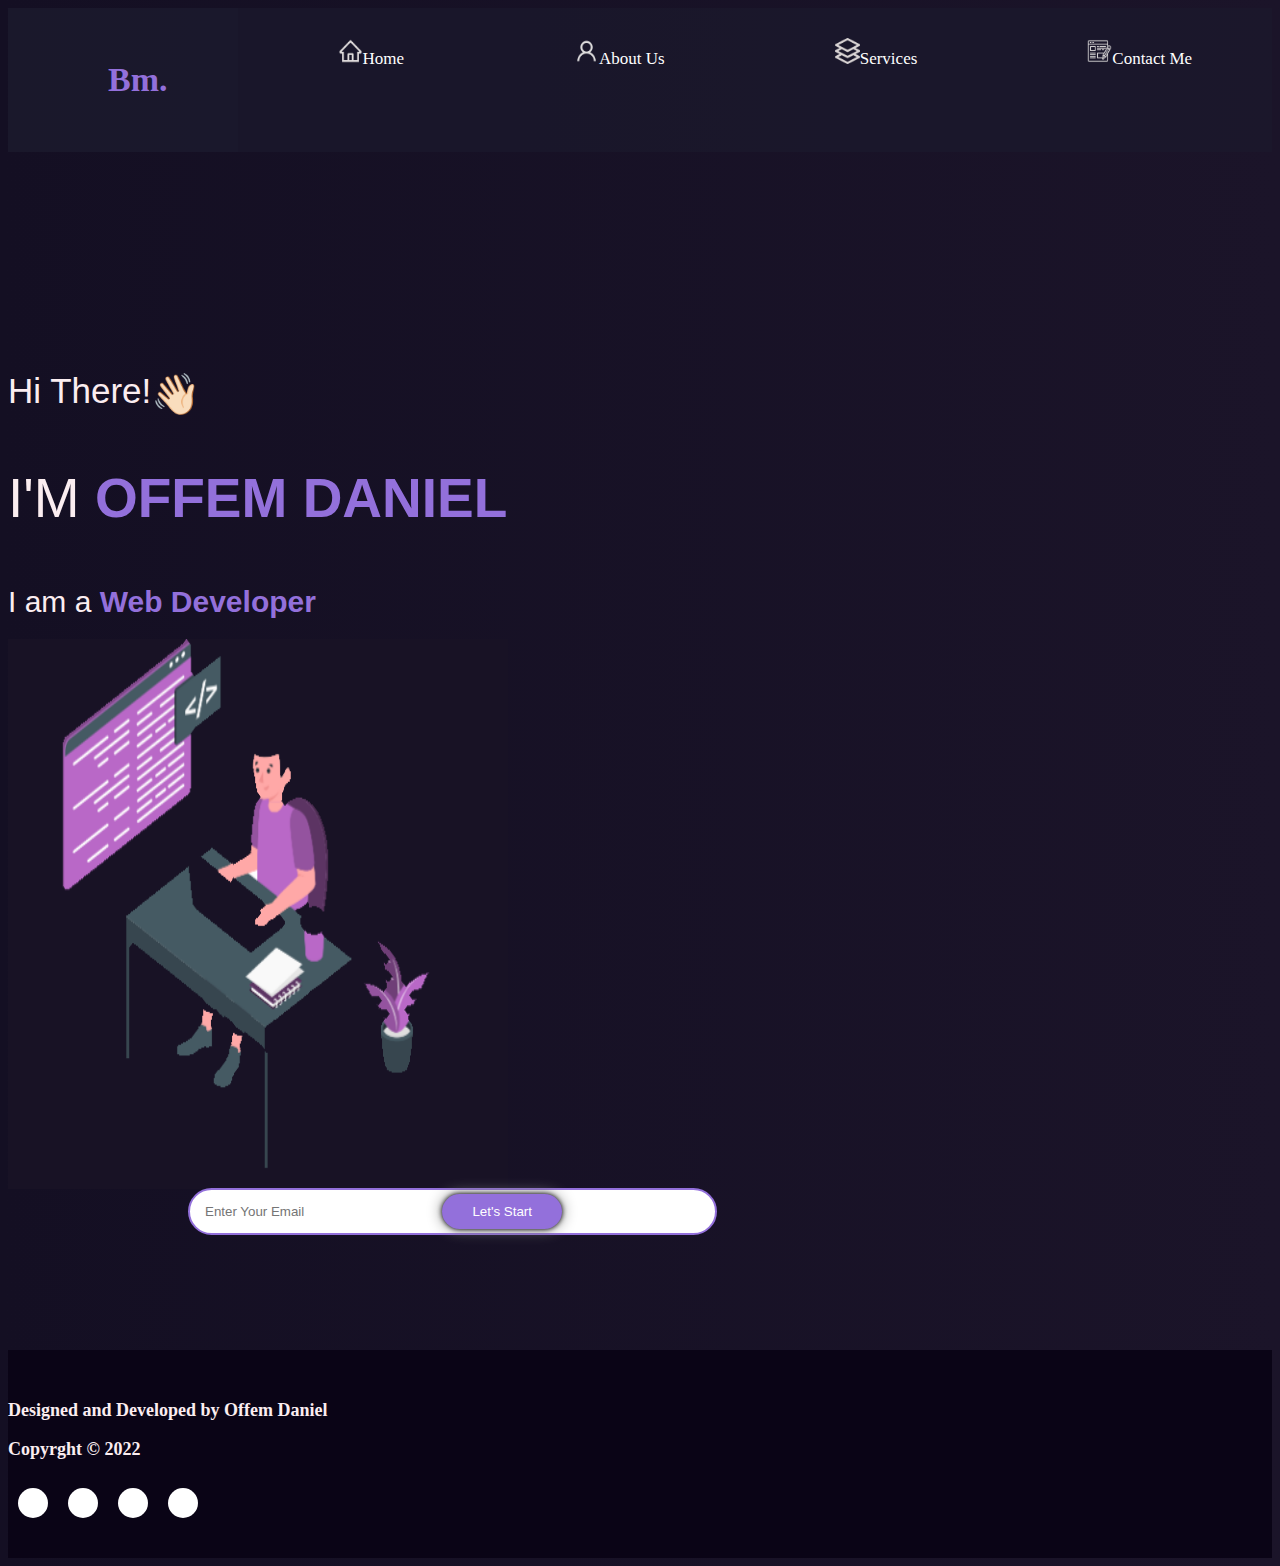
<file: index.html>
<!DOCTYPE html>
<html>
<head>
	<meta charset="utf-8">
	<meta name="viewport" content="width=device-width, initial-scale=1">
	<title>Blazeman | Portfolio</title>
	<link rel="stylesheet" type ="text/css" href="home.css">
	<link href="https://cdn.jsdelivr.net/npm/bootstrap@5.1.3/dist/css/bootstrap.min.css" rel="stylesheet" integrity="sha384-1BmE4kWBq78iYhFldvKuhfTAU6auU8tT94WrHftjDbrCEXSU1oBoqyl2QvZ6jIW3" crossorigin="anonymous">
	<link rel="stylesheet" href="https://cdnjs.cloudflare.com/ajax/libs/font-awesome/6.1.1/css/all.min.css" integrity="sha512-KfkfwYDsLkIlwQp6LFnl8zNdLGxu9YAA1QvwINks4PhcElQSvqcyVLLD9aMhXd13uQjoXtEKNosOWaZqXgel0g==" crossorigin="anonymous" referrerpolicy="no-referrer" />
	<script type="text/javascript" src="home.js"></script>
</head>
<body>
<div class="topnav navbar navbar-expand-md navbar-light fixed-top" id="myTopnav">
	<a href="home.html" class="active">
		<h1 style="color: mediumpurple;">Bm.</h1>
	</a>
	<a href="index.html"style="color: white;"><img class="img" src="images/b.png" width="25px" height="26px">Home</a>
	<a href="about.html" style="color: white;"><img  class="img" src="images/f.png" width="25px" height="26px">About Us</a>
  	<a href="services.html" style="color: white;"><img  class="img" src="images/e.png" width="25px" height="26px">Services</a>
	<a href="contact.html" style="color: white;"><img  class="img" src="images/d.png" width="25px" height="26px">Contact Me</a>
	<a href="javascript:void(0);" class="icon" onclick="myFunction()">
		<i class="fa fa-bars"></i>
 	</a>
</div>

		
		<div class="jumbotron text-center">
			<div class="row">
				<div class="col-md-7">
				<br>
				<br>
				<br>
	    		<p class="text">Hi There!<span class="wave">👋🏻</span></p>
	    		<p class="text2">I'M <b style="color: mediumpurple;">OFFEM DANIEL</b></p>
	    		<p class="text3">I am a<b style="color: mediumpurple;"> Web Developer</b></p>	
	    	</div>
	    	<div class="col-md-5">
	    		<img class="position" src="images/o.png" width="500PX" height="550px">
	    	</div>
	    	</div>
	    </div>

		<div class="newslatter">
			<form>
				<input type="email" name="email" id="mail" placeholder="Enter Your Email">
				<input type="submit" name="submit" value="Let's Start">
			</form>
		</div>	    

	<footer>
		<div class="footer container-fluid">
			<div class="row">
				<div class="footer-copywright col-md-4">
					<h3 class="fontSize">Designed and Developed by Offem Daniel</h3>
				</div>
				<div class="footer-copywright col-md-4">
					<h3 class="fontSize">
						Copyrght © 
						2022
					</h3>
				</div>
				<div class="footer-copywright col-md-4">
					<div class="social">
						<a href="https://github.com/blazeman0"><i class="fa-brands fa-github"></i></a>
						<a href="https://twitter.com/blazeman012"><i class="fa-brands fa-twitter"></i></a>
						<a href="https:/www.linkedin.com/in/blaze-man-a760681a6"><i class="fa-brands fa-linkedin-in"></i></a>
						<a href="https://www.instagram.com/blazeman07/"><i class="fa-brands fa-instagram"></i></a>
					</div>
				</div>
			</div>
		</div>
	</footer>	
</body>
</html>
</file>
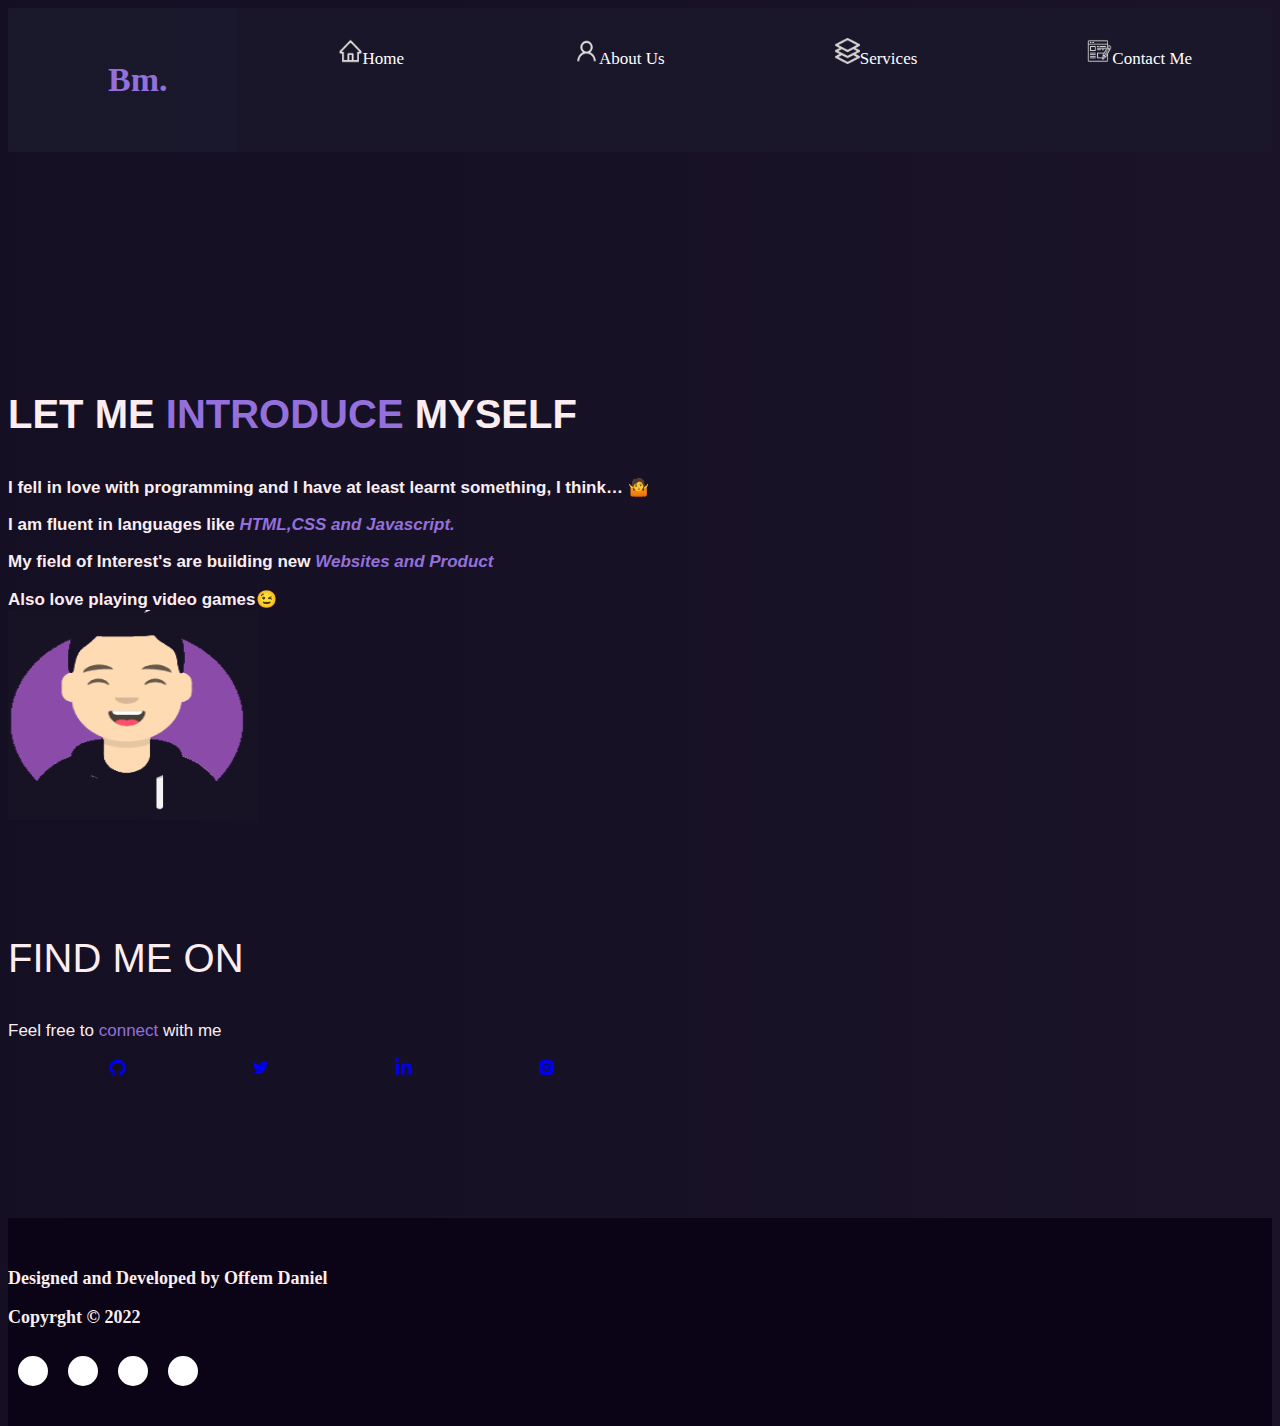
<file: about.html>
<!DOCTYPE html>
<html>
<head>
	<meta charset="utf-8">
	<meta name="viewport" content="width=device-width, initial-scale=1">
	<title>About</title>
	<link rel="stylesheet" type ="text/css" href="home.css">
	<link href="https://cdn.jsdelivr.net/npm/bootstrap@5.1.3/dist/css/bootstrap.min.css" rel="stylesheet" integrity="sha384-1BmE4kWBq78iYhFldvKuhfTAU6auU8tT94WrHftjDbrCEXSU1oBoqyl2QvZ6jIW3" crossorigin="anonymous">
	<link rel="stylesheet" href="https://cdnjs.cloudflare.com/ajax/libs/font-awesome/6.1.1/css/all.min.css" integrity="sha512-KfkfwYDsLkIlwQp6LFnl8zNdLGxu9YAA1QvwINks4PhcElQSvqcyVLLD9aMhXd13uQjoXtEKNosOWaZqXgel0g==" crossorigin="anonymous" referrerpolicy="no-referrer" />
	<script type="text/javascript" src="home.js"></script>
</head>
<body>

<div class="topnav navbar navbar-expand-md navbar-light fixed-top" id="myTopnav">
	<a href="about.html" class="active">
		<h1 style="color: mediumpurple;">Bm.</h1>
	</a>
	<a href="home.html"style="color: white;"><img class="img" src="images/b.png" width="25px" height="26px">Home</a>
	<a href="about.html" style="color: white;"><img  class="img" src="images/f.png" width="25px" height="26px">About Us</a>
  	<a href="services.html" style="color: white;"><img  class="img" src="images/e.png" width="25px" height="26px">Services</a>
	<a href="contact.html" style="color: white;"><img  class="img" src="images/d.png" width="25px" height="26px">Contact Me</a>
	<a href="javascript:void(0);" class="icon" onclick="myFunction()">
		<i class="fa fa-bars"></i>
 	</a>
</div>


	<div class="jumbotron text-center">
			<div class="row">
				<div class="col-md-12" id="jumbotron">
			  		<p class="design"><b class="bold">LET ME <span style="color: mediumpurple;">INTRODUCE</span> MYSELF</b></p>
			  		<p class="down"><b>I fell in love with programming and I have at least learnt something, I think… 🤷‍</b>
					<p class="down"><b>I am fluent in languages like <i style="color: mediumpurple;">HTML,CSS and Javascript.</i></b>
					<p class="down"><b>My field of Interest's are building new  <i style="color: mediumpurple;">Websites and Product</i></b> 
					<p class="down"><b>Also love playing video games😉</b>	
					<br><img id="position" src="images/g.png" width="250px" height="210px">

				<div class="col-md-12">
					<br>
					<br>
					<br>
					<p class="design2">FIND ME ON
					<br>	
					<P class="find">Feel free to <span style="color: mediumpurple;">connect</span> with me
				</div>

				<div class="col-md-12">
					<ul class="home-about-social-links">
						<li class="social-icons">	
							<a href="https://github.com/blazeman0" target="_blank" rel="noreferrer" class="icon-colour  home-social-icons">
								<svg stroke="currentColor" fill="currentColor" stroke-width="0" viewBox="0 0 1024 1024" height="1em" width="1em" xmlns="http://www.w3.org/2000/svg">
									<path d="M511.6 76.3C264.3 76.2 64 276.4 64 523.5 64 718.9 189.3 885 363.8 946c23.5 5.9 19.9-10.8 19.9-22.2v-77.5c-135.7 15.9-141.2-73.9-150.3-88.9C215 726 171.5 718 184.5 703c30.9-15.9 62.4 4 98.9 57.9 26.4 39.1 77.9 32.5 104 26 5.7-23.5 17.9-44.5 34.7-60.8-140.6-25.2-199.2-111-199.2-213 0-49.5 16.3-95 48.3-131.7-20.4-60.5 1.9-112.3 4.9-120 58.1-5.2 118.5 41.6 123.2 45.3 33-8.9 70.7-13.6 112.9-13.6 42.4 0 80.2 4.9 113.5 13.9 11.3-8.6 67.3-48.8 121.3-43.9 2.9 7.7 24.7 58.3 5.5 118 32.4 36.8 48.9 82.7 48.9 132.3 0 102.2-59 188.1-200 212.9a127.5 127.5 0 0 1 38.1 91v112.5c.8 9 0 17.9 15 17.9 177.1-59.7 304.6-227 304.6-424.1 0-247.2-200.4-447.3-447.5-447.3z">
									</path>
								</svg>
							</a>
						</li>

						<li class="social-icons">
							<a href="https://twitter.com/blazeman012" target="_blank" rel="noreferrer" class="icon-colour  home-social-icons">
								<svg stroke="currentColor" fill="currentColor" stroke-width="0" viewBox="0 0 1024 1024" height="1em" width="1em" xmlns="http://www.w3.org/2000/svg">
									<path d="M928 254.3c-30.6 13.2-63.9 22.7-98.2 26.4a170.1 170.1 0 0 0 75-94 336.64 336.64 0 0 1-108.2 41.2A170.1 170.1 0 0 0 672 174c-94.5 0-170.5 76.6-170.5 170.6 0 13.2 1.6 26.4 4.2 39.1-141.5-7.4-267.7-75-351.6-178.5a169.32 169.32 0 0 0-23.2 86.1c0 59.2 30.1 111.4 76 142.1a172 172 0 0 1-77.1-21.7v2.1c0 82.9 58.6 151.6 136.7 167.4a180.6 180.6 0 0 1-44.9 5.8c-11.1 0-21.6-1.1-32.2-2.6C211 652 273.9 701.1 348.8 702.7c-58.6 45.9-132 72.9-211.7 72.9-14.3 0-27.5-.5-41.2-2.1C171.5 822 261.2 850 357.8 850 671.4 850 843 590.2 843 364.7c0-7.4 0-14.8-.5-22.2 33.2-24.3 62.3-54.4 85.5-88.2z">
									</path>
								</svg>
							</a>
						</li>	

						<li class="social-icons">
							<a href="https:/www.linkedin.com/in/blaze-man-a760681a6" target="_blank" rel="noreferrer" class="icon-colour  home-social-icons">
								<svg stroke="currentColor" fill="currentColor" stroke-width="0" viewBox="0 0 448 512" height="1em" width="1em" xmlns="http://www.w3.org/2000/svg">
									<path d="M100.28 448H7.4V148.9h92.88zM53.79 108.1C24.09 108.1 0 83.5 0 53.8a53.79 53.79 0 0 1 107.58 0c0 29.7-24.1 54.3-53.79 54.3zM447.9 448h-92.68V302.4c0-34.7-.7-79.2-48.29-79.2-48.29 0-55.69 37.7-55.69 76.7V448h-92.78V148.9h89.08v40.8h1.3c12.4-23.5 42.69-48.3 87.88-48.3 94 0 111.28 61.9 111.28 142.3V448z">
									</path>
								</svg>
							</a>
					    </li>

						<li class="social-icons">
							<a href="https://www.instagram.com/blazeman07/" target="_blank" rel="noreferrer" class="icon-colour home-social-icons">
								<svg stroke="currentColor" fill="currentColor" stroke-width="0" viewBox="0 0 1024 1024" height="1em" width="1em" xmlns="http://www.w3.org/2000/svg">
									<path d="M512 378.7c-73.4 0-133.3 59.9-133.3 133.3S438.6 645.3 512 645.3 645.3 585.4 645.3 512 585.4 378.7 512 378.7zM911.8 512c0-55.2.5-109.9-2.6-165-3.1-64-17.7-120.8-64.5-167.6-46.9-46.9-103.6-61.4-167.6-64.5-55.2-3.1-109.9-2.6-165-2.6-55.2 0-109.9-.5-165 2.6-64 3.1-120.8 17.7-167.6 64.5C132.6 226.3 118.1 283 115 347c-3.1 55.2-2.6 109.9-2.6 165s-.5 109.9 2.6 165c3.1 64 17.7 120.8 64.5 167.6 46.9 46.9 103.6 61.4 167.6 64.5 55.2 3.1 109.9 2.6 165 2.6 55.2 0 109.9.5 165-2.6 64-3.1 120.8-17.7 167.6-64.5 46.9-46.9 61.4-103.6 64.5-167.6 3.2-55.1 2.6-109.8 2.6-165zM512 717.1c-113.5 0-205.1-91.6-205.1-205.1S398.5 306.9 512 306.9 717.1 398.5 717.1 512 625.5 717.1 512 717.1zm213.5-370.7c-26.5 0-47.9-21.4-47.9-47.9s21.4-47.9 47.9-47.9 47.9 21.4 47.9 47.9a47.84 47.84 0 0 1-47.9 47.9z">
									</path>
								</svg>
							</a>	
						</li>
					</ul>
				</div>
			<div>	
		</div>	
	<footer>
		<div class="footer container-fluid">
			<div class="row">
				<div class="footer-copywright col-md-4">
					<h3 class="fontSize">Designed and Developed by Offem Daniel</h3>
				</div>
				<div class="footer-copywright col-md-4">
					<h3 class="fontSize">
						Copyrght © 
						2022
					</h3>
				</div>
				<div class="footer-copywright col-md-4">
					<div class="social">
						<a href="https://github.com/blazeman0"><i class="fa-brands fa-github"></i></a>
						<a href="https://twitter.com/blazeman012"><i class="fa-brands fa-twitter"></i></a>
						<a href="https:/www.linkedin.com/in/blaze-man-a760681a6"><i class="fa-brands fa-linkedin-in"></i></a>
						<a href="https://www.instagram.com/blazeman07/"><i class="fa-brands fa-instagram"></i></a>
					</div>
				</div>
			</div>
		</div>
	</footer>	
</body>
</html>
</file>
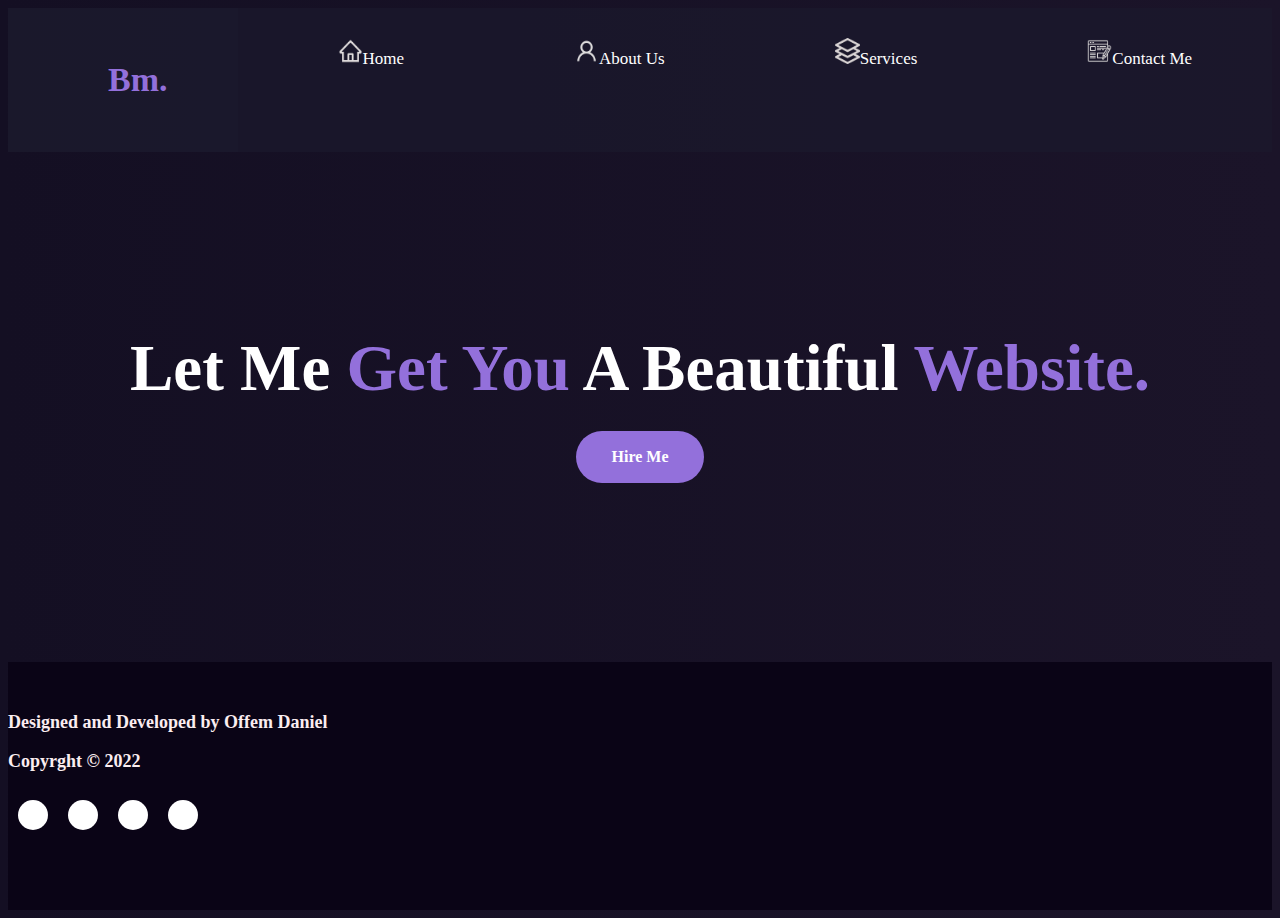
<file: contact.html>
<!DOCTYPE html>
<html>
<head>
	<meta charset="utf-8">
	<meta name="viewport" content="width=device-width, initial-scale=1">
	<title>Contacts</title>
	<link rel="stylesheet" type ="text/css" href="contact.css">
	<link href="https://cdn.jsdelivr.net/npm/bootstrap@5.1.3/dist/css/bootstrap.min.css" rel="stylesheet" integrity="sha384-1BmE4kWBq78iYhFldvKuhfTAU6auU8tT94WrHftjDbrCEXSU1oBoqyl2QvZ6jIW3" crossorigin="anonymous">
	<link rel="stylesheet" href="https://cdnjs.cloudflare.com/ajax/libs/font-awesome/6.1.1/css/all.min.css" integrity="sha512-KfkfwYDsLkIlwQp6LFnl8zNdLGxu9YAA1QvwINks4PhcElQSvqcyVLLD9aMhXd13uQjoXtEKNosOWaZqXgel0g==" crossorigin="anonymous" referrerpolicy="no-referrer" />
	<script type="text/javascript" src="home.js"></script>
</head>
<body>

<div class="topnav navbar navbar-expand-md navbar-light fixed-top" id="myTopnav">
	<a href="contact.html" class="active">
		<h1 style="color: mediumpurple;">Bm.</h1>
	</a>
	<a href="index.html"style="color: white;"><img class="img" src="images/b.png" width="25px" height="26px">Home</a>
	<a href="about.html" style="color: white;"><img  class="img" src="images/f.png" width="25px" height="26px">About Us</a>
  	<a href="services.html" style="color: white;"><img  class="img" src="images/e.png" width="25px" height="26px">Services</a>
	<a href="contact.html" style="color: white;"><img  class="img" src="images/d.png" width="25px" height="26px">Contact Me</a>
	<a href="javascript:void(0);" class="icon" onclick="myFunction()">
		<i class="fa fa-bars"></i>
 	</a>
</div>

	<div class="contact-me">
		<p>Let Me <span style="color: mediumpurple;">Get You</span> A Beautiful <span style="color: mediumpurple;">Website.</span></p>
		<a class="button-two" href="#">Hire Me</a>
	</div>

		<footer>
		<div class="footer container-fluid">
			<div class="row">
				<div class="footer-copywright col-md-4">
					<h3 class="fontSize">Designed and Developed by Offem Daniel</h3>
				</div>
				<div class="footer-copywright col-md-4">
					<h3 class="fontSize">
						Copyrght © 
						2022
					</h3>
				</div>
				<div class="footer-copywright col-md-4">
					<div class="social">
						<a href="https://github.com/blazeman0"><i class="fa-brands fa-github"></i></a>
						<a href="https://twitter.com/blazeman012"><i class="fa-brands fa-twitter"></i></a>
						<a href="https:/www.linkedin.com/in/blaze-man-a760681a6"><i class="fa-brands fa-linkedin-in"></i></a>
						<a href="https://www.instagram.com/blazeman07/"><i class="fa-brands fa-instagram"></i></a>
					</div>
				</div>
			</div>
		</div>
	</footer>	
</body>
</html>
</file>
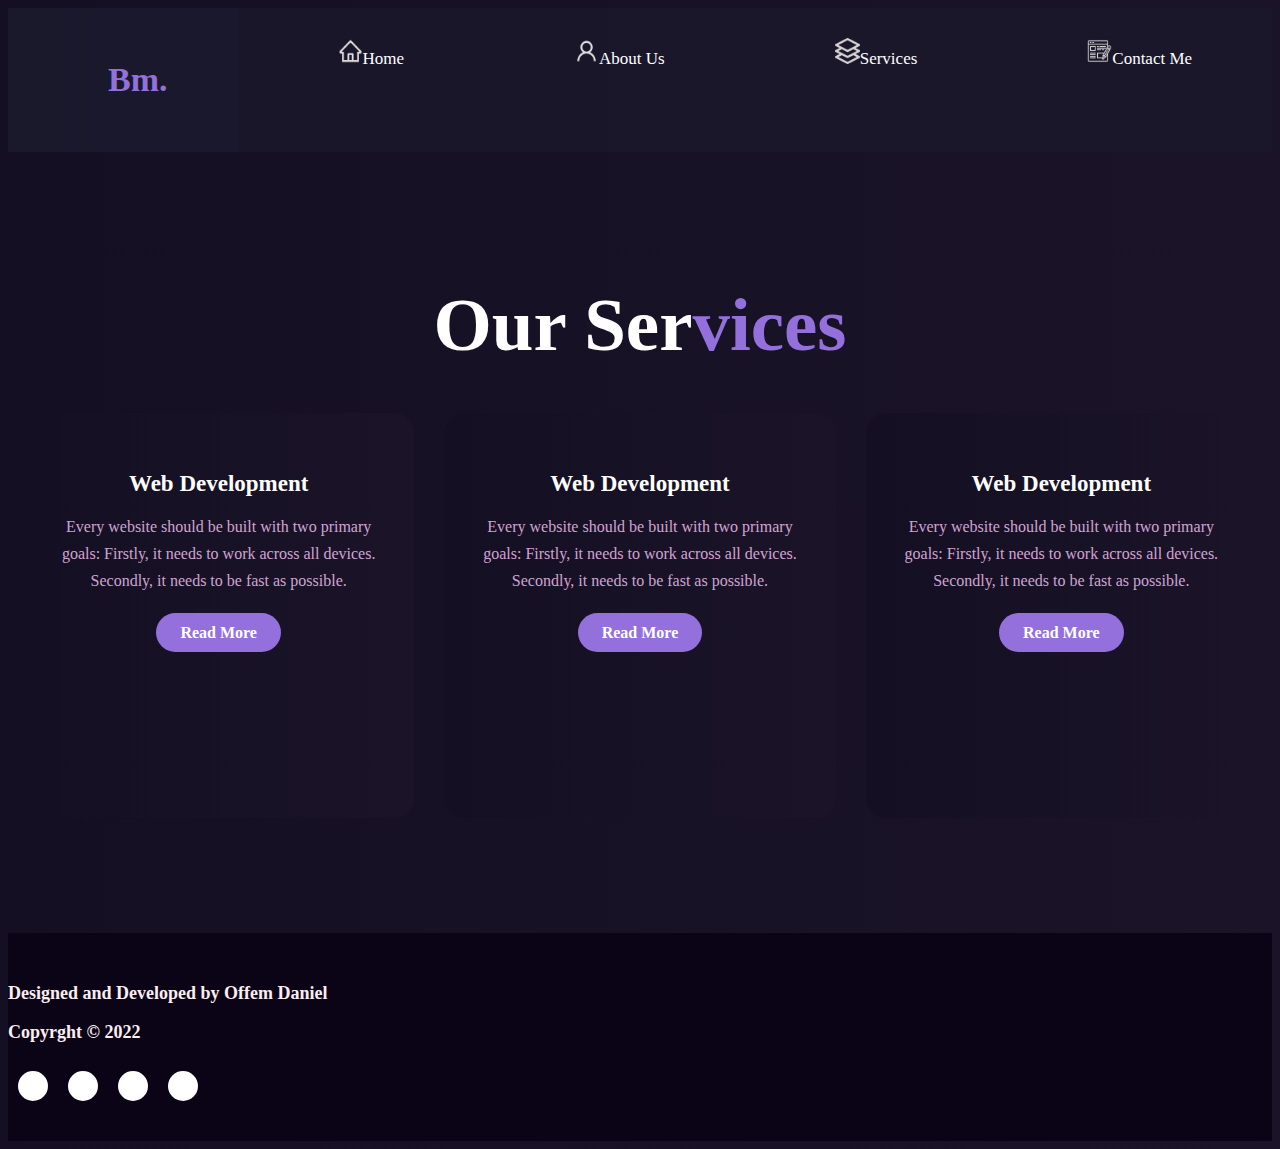
<file: services.html>
<!DOCTYPE html>
<html>
<head>
	<meta charset="utf-8">
	<meta name="viewport" content="width=device-width, initial-scale=1">
	<title>Services</title>
	<link rel="stylesheet" type ="text/css" href="services.css">
	<link href="https://cdn.jsdelivr.net/npm/bootstrap@5.1.3/dist/css/bootstrap.min.css" rel="stylesheet" integrity="sha384-1BmE4kWBq78iYhFldvKuhfTAU6auU8tT94WrHftjDbrCEXSU1oBoqyl2QvZ6jIW3" crossorigin="anonymous">
	<link rel="stylesheet" href="https://cdnjs.cloudflare.com/ajax/libs/font-awesome/6.1.1/css/all.min.css" integrity="sha512-KfkfwYDsLkIlwQp6LFnl8zNdLGxu9YAA1QvwINks4PhcElQSvqcyVLLD9aMhXd13uQjoXtEKNosOWaZqXgel0g==" crossorigin="anonymous" referrerpolicy="no-referrer" />
	<script type="text/javascript" src="home.js"></script>
</head>
<body>

<div class="topnav navbar navbar-expand-md navbar-light fixed-top" id="myTopnav">
	<a href="services.html" class="active">
		<h1 style="color: mediumpurple;">Bm.</h1>
	</a>
	<a href="index.html"style="color: white;"><img class="img" src="images/b.png" width="25px" height="26px">Home</a>
	<a href="about.html" style="color: white;"><img  class="img" src="images/f.png" width="25px" height="26px">About Us</a>
  	<a href="services.html" style="color: white;"><img  class="img" src="images/e.png" width="25px" height="26px">Services</a>
	<a href="contact.html" style="color: white;"><img  class="img" src="images/d.png" width="25px" height="26px">Contact Me</a>
	<a href="javascript:void(0);" class="icon" onclick="myFunction()">
		<i class="fa fa-bars"></i>
 	</a>
</div>

	<!-- Services Section -->
	<div class="service">
		<div class="title">
			<h2>Our Ser<span style="color: mediumpurple;">vices</span></h2>
		</div>
		<div class="box">
			<div class="card">
				<i class="fas fa-bars"></i>
				<h5>Web Development</h5>
				<div class="pra">
					<p>Every website should be built with two primary goals: Firstly, it needs to work across all devices. Secondly, it needs to be fast as possible.</p>

					<p style="text-align: center;">
						<a id="button" href="#">Read More</a>
					</p>
				</div>
			</div>
			<div class="card">
				<i class="far fa-user"></i>
				<h5>Web Development</h5>
				<div class="pra">
					<p>Every website should be built with two primary goals: Firstly, it needs to work across all devices. Secondly, it needs to be fast as possible.</p>

					<p style="text-align: center;">
						<a id="button" href="#">Read More</a>
					</p>
					
				</div>
			</div>
			<div class="card">
				<i class="far fa-bell"></i>
				<h5>Web Development</h5>
				<div class="pra">
					<p>Every website should be built with two primary goals: Firstly, it needs to work across all devices. Secondly, it needs to be fast as possible.</p>

					<p style="text-align: center;">
						<a id="button" href="#">Read More</a>
					</p>
				</div>
			</div>
		</div>
	</div>

	<footer>
		<div class="footer container-fluid">
			<div class="row">
				<div class="footer-copywright col-md-4">
					<h3 class="fontSize">Designed and Developed by Offem Daniel</h3>
				</div>
				<div class="footer-copywright col-md-4">
					<h3 class="fontSize">
						Copyrght © 
						2022
					</h3>
				</div>
				<div class="footer-copywright col-md-4">
					<div class="social">
						<a href="https://github.com/blazeman0"><i class="fa-brands fa-github"></i></a>
						<a href="https://twitter.com/blazeman012"><i class="fa-brands fa-twitter"></i></a>
						<a href="https:/www.linkedin.com/in/blaze-man-a760681a6"><i class="fa-brands fa-linkedin-in"></i></a>
						<a href="https://www.instagram.com/blazeman07/"><i class="fa-brands fa-instagram"></i></a>
					</div>
				</div>
			</div>
		</div>
	</footer>	
</body>
</html>
</file>
<file: home.css>
body{
	background-image: linear-gradient(270deg,#1b1429,#140f23);
}

.topnav {
 	background-color: rgba(27, 26, 46, 0.663);
  overflow: hidden;
}

.topnav a {
  float: left;
  display: block;
  color: #f2f2f2;
  text-align: center;
 	padding: 30px 70px 30px 100px;
  text-decoration: none;
  font-size: 17px;
}

.topnav a:hover {
  background-color: mediumpurple;
  color: white;
}

.topnav a.active {
  background-color: rgba(27, 26, 46, 0.663);
  color: white;
}

.topnav .icon {
  display: none;
  color: mediumpurple;
}


@media screen and (max-width: 600px) {
  .topnav a:not(:first-child) {display: none;}
  .topnav a.icon {
    float: right;
    display: block;
  }
}

@media screen and (max-width: 600px) {
  .topnav.responsive {position: relative;}
  .topnav.responsive a.icon {
    position: absolute;
    right: 0;
    top: 0;
  }
  .topnav.responsive a {
    float: none;
    display: block;
    text-align: left;
  }
}

.position{
	position: relative;
	top: 120px;
	margin-bottom: 100px;
}

.text{
	position: relative;
	top: 130px;
	font-family: sans-serif;
 	font-size: 35px;
 	color:  rgb(251, 237, 240);
}

.text2{
	position: relative;
	top: 130px;
	font-family: sans-serif;
 	font-size: 55px;
 	color:  rgb(251, 237, 240);
}

.text3{
	position: relative;
	top: 130px;
	font-family: sans-serif;
 	font-size: 30px;
 	color:  rgb(251, 237, 240);
}

.wave{
	position: absolute;
	width: 50px;
	animation-name: wave-animation;
	animation-duration: 2.5s;
	animation-iteration-count: infinite;
	transform-origin: 70% 70%;
	display: inline-block;
	font-size: 40px;


}

@keyframes wave-animation{
	0%{transform: rotate(0deg)}
	10%{transform: rotate(14.0deg)}
	20%{transform: rotate(-8.0deg)}
	30%{transform: rotate(14.0deg)}
	40%{transform: rotate(-4.0deg)}
	50%{transform: rotate(10.0deg)}
	60%{transform: rotate(0.0deg)}
	100%{transform: rotate(0.0deg)}		
}

#jumbotron{
	position: relative;
	top: 200px;
}

.design{
	font-family: sans-serif;
	font-size:40px;
	color: rgb(251, 237, 240);
}

.newslatter form{
	width: 380px;
	max-width: 100%;
	position: relative;
	top: 15px;
	margin-bottom: 130px;
	margin-left: 180px;
}

.newslatter form input:first-child{
	display: inline-block;
	width: 100%;
	padding: 14px 130px 14px 15px;
	border: 2px solid mediumpurple;
	outline: none;
	border-radius: 30px;
}

.newslatter form input:last-child{
	position: absolute;
	display: inline-block;
	outline: none;
	border: none;
	padding: 10px 30px;
	border-radius: 30px;
	background-color: mediumpurple;
	color: white;
	box-shadow: 0px 0px 5px #000, 0px 0px 15px #858585;
	top: 6px;
	right: 6px;
}

.down{
	font-family: sans-serif;
	font-size: 17px;
	color: rgb(251, 237, 240);
}

.design2{
	font-family: sans-serif;
	font-size:40px;
	color: rgb(251, 237, 240);
}

.find{
	font-family: sans-serif;
	font-size:17px;
	color: rgb(251, 237, 240);
}

.social-icons{
	list-style: none;
	text-decoration: none;
	display: inline-block;
	padding: 60px;
	position: relative;bottom: 60px;
	font-size: 19px;
	font-weight: 50px;
	font-family: sans-serif;
	color: rgb(251, 237, 240);

}

footer{
	background-color: #0a0416;
	padding-bottom: 30px;
	padding-top: 32px;
}

.fontSize{
	font-size: 18px;
	color: rgb(251, 237, 240);

}

button .blaze{
	position: relative;
	padding: 500px;
	text-align: center;
}

.social{
	display: flex;
}

.social a{
	width: 30px;
	height: 30px;
	display: flex;
	align-items: center;
	justify-content: center;
	background: white;
	border-radius: 50%;
	margin: 10px 10px;
	text-decoration: none;
	font-size: 20px;
}

.social a:hover{
	transform: scale(1.3);
	transition: .3s;
}
</file>
<file: contact.css>
body{
	background-image: linear-gradient(270deg,#1b1429,#140f23);
}

.topnav {
 	background-color: rgba(27, 26, 46, 0.663);
  overflow: hidden;
}

.topnav a {
  float: left;
  display: block;
  color: #f2f2f2;
  text-align: center;
 	padding: 30px 70px 30px 100px;
  text-decoration: none;
  font-size: 17px;
}

.topnav a:hover {
  background-color: mediumpurple;
  color: white;
}

.topnav a.active {
  background-color: rgba(27, 26, 46, 0.663);
  color: white;
}

.topnav .icon {
  display: none;
  color: mediumpurple;
}


@media screen and (max-width: 600px) {
  .topnav a:not(:first-child) {display: none;}
  .topnav a.icon {
    float: right;
    display: block;
  }
}

@media screen and (max-width: 600px) {
  .topnav.responsive {position: relative;}
  .topnav.responsive a.icon {
    position: absolute;
    right: 0;
    top: 0;
  }
  .topnav.responsive a {
    float: none;
    display: block;
    text-align: left;
  }
}


.contact-me{
	width: 100%;
	height: 510px;
	display: flex;
	align-items: center;
	flex-direction: column;
	justify-content: center;
}

.contact-me p{
	color: white;
	font-size: 65px;
	font-weight: bold;
	margin-top: 50px;
	margin-bottom: 25px;
}

.contact-me .button-two{
	background-color: mediumpurple;
	color: white;
	text-decoration: none;
	border: 2px solid transparent;
	font-weight: bold;
	margin-bottom: 50px;
	padding: 15px 33px;
	border-radius: 30px;
	transition: .4s;
}

.contact-me .button-two:hover{
	background-color: transparent;
	border: 2px solid mediumpurple;
	cursor: pointer;
}

footer{
	background-color: #0a0416;
	padding-bottom: 70px;
	padding-top: 32px;
}

.fontSize{
	font-size: 18px;
	color: rgb(251, 237, 240);

}

.social{
	display: flex;
}

.social a{
	width: 30px;
	height: 30px;
	display: flex;
	align-items: center;
	justify-content: center;
	background: white;
	border-radius: 50%;
	margin: 10px 10px;
	text-decoration: none;
	font-size: 20px;
}

.social a:hover{
	transform: scale(1.3);
	transition: .3s;
}
</file>
<file: services.css>
body{
	background-image: linear-gradient(270deg,#1b1429,#140f23);;
}

.topnav {
 background-color: rgba(27, 26, 46, 0.663);
  overflow: hidden;
}

.topnav a {
  float: left;
  display: block;
  color: #f2f2f2;
  text-align: center;
 padding: 30px 70px 30px 100px;
  text-decoration: none;
  font-size: 17px;
}

.topnav a:hover {
  background-color: mediumpurple;
  color: white;
}

.topnav a.active {
  background-color: rgba(27, 26, 46, 0.663);
  color: white;
}

.topnav .icon {
  display: none;
  color: mediumpurple;
}


@media screen and (max-width: 600px) {
  .topnav a:not(:first-child) {display: none;}
  .topnav a.icon {
    float: right;
    display: block;
  }
}

@media screen and (max-width: 600px) {
  .topnav.responsive {position: relative;}
  .topnav.responsive a.icon {
    position: absolute;
    right: 0;
    top: 0;
  }
  .topnav.responsive a {
    float: none;
    display: block;
    text-align: left;
  }
}



.service{
	background-image: linear-gradient(270deg,#1b1429,#140f23);
	width: 100%;
	padding: 100px 0px;
}
.box .card{
	background-image: linear-gradient(270deg,#1b1429,#140f23);
}

.title h2{
	color: white;
	font-size: 75px;
	width: 1130px;
	margin: 30px auto;
	text-align: center;
}

.box{
	display: flex;
	justify-content: center;
	align-items: center;
	min-height: 400px;
}

.card{
	height: 365px;
	width: 335px;
	padding: 20px 35px;
	border-radius: 20px;
	margin: 15px;
	position: relative;
	overflow: hidden;
	text-align: center;
}
 
.card i{
	font-size: 50px;
	display: block;
	text-align: center;
	margin: 25px 0px;
	color: mediumpurple;
}

.card h5{
	color: white;
	font-size: 23px;
	margin-bottom: 15px;
}

.pra p{
	color: #fcfc;
	font-size: 16px;
	line-height: 27px;
	margin-bottom: 25px;
}

.card #button{
	background-color: mediumpurple;
	color: white;
	text-decoration: none;
	border: 2px solid transparent;
	font-weight: bold;
	padding: 9px 22px;
	border-radius: 30px;
	transition: .4s;
}

#button:hover{
	background-color: transparent;
	border: 2px solid mediumpurple;
	cursor: pointer;
}

footer{
	background-color: #0a0416;
	padding-bottom: 30px;
	padding-top: 32px;
}

.fontSize{
	font-size: 18px;
	color: rgb(251, 237, 240);

}

button .blaze{
	position: relative;
	padding: 500px;
	text-align: center;
}

.social{
	display: flex;
}

.social a{
	width: 30px;
	height: 30px;
	display: flex;
	align-items: center;
	justify-content: center;
	background: white;
	border-radius: 50%;
	margin: 10px 10px;
	text-decoration: none;
	font-size: 20px;
}

.social a:hover{
	transform: scale(1.3);
	transition: .3s;
}
</file>
